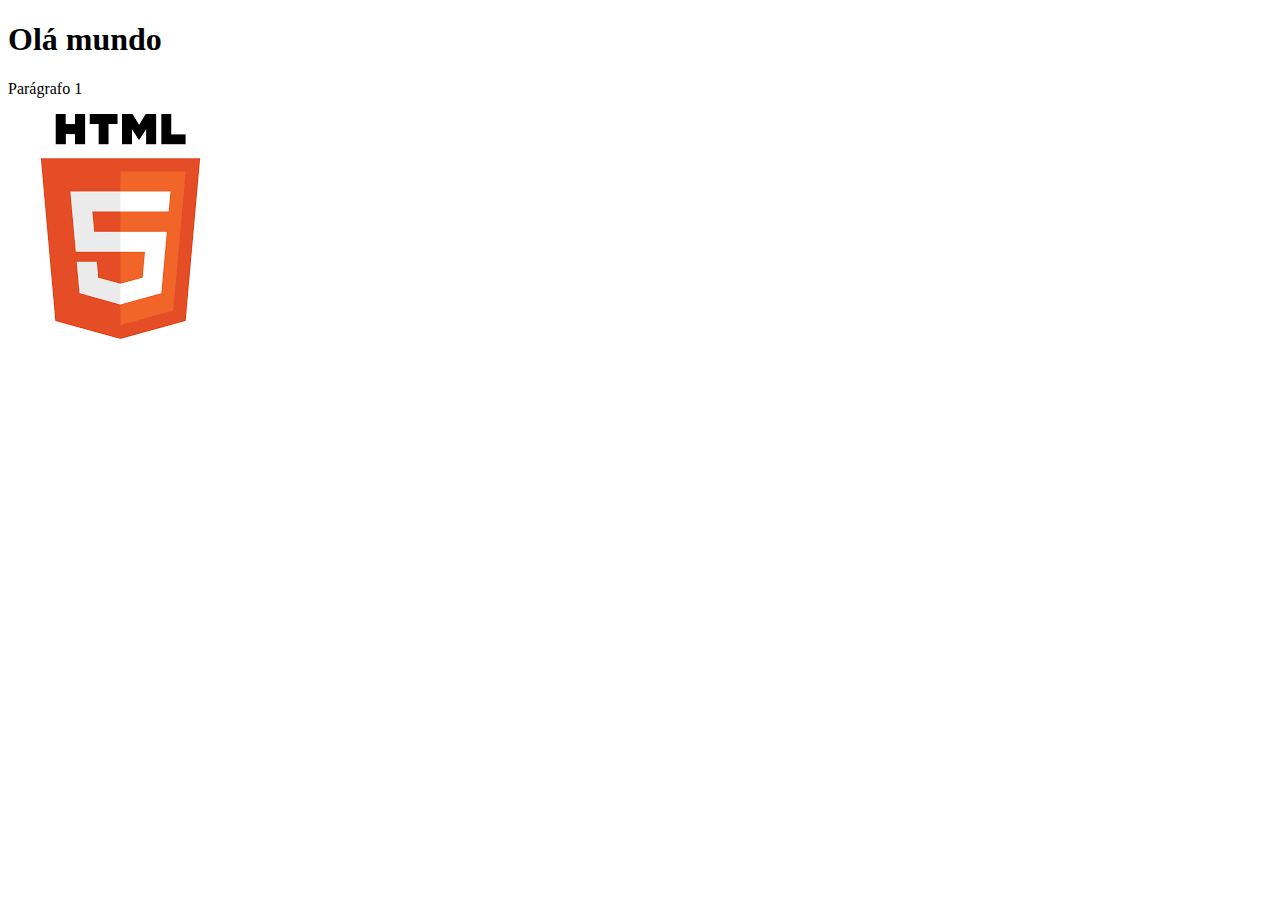
<file: html-css/001/index.html>
<!--estrutura básica do html-->
<!DOCTYPE html> <!--se tirado, ficará em modo quirks-->
<html>
    <head> <!--metatags-->
        <title>Portfólio</title>
    </head>
    <body> <!--local de exibição da página-->
        <h1>Olá mundo</h1>
        <p>Parágrafo 1</p>
        <img src="html-logo-main/html.png" alt="logo do html5">
    </body>
</html>
</file>
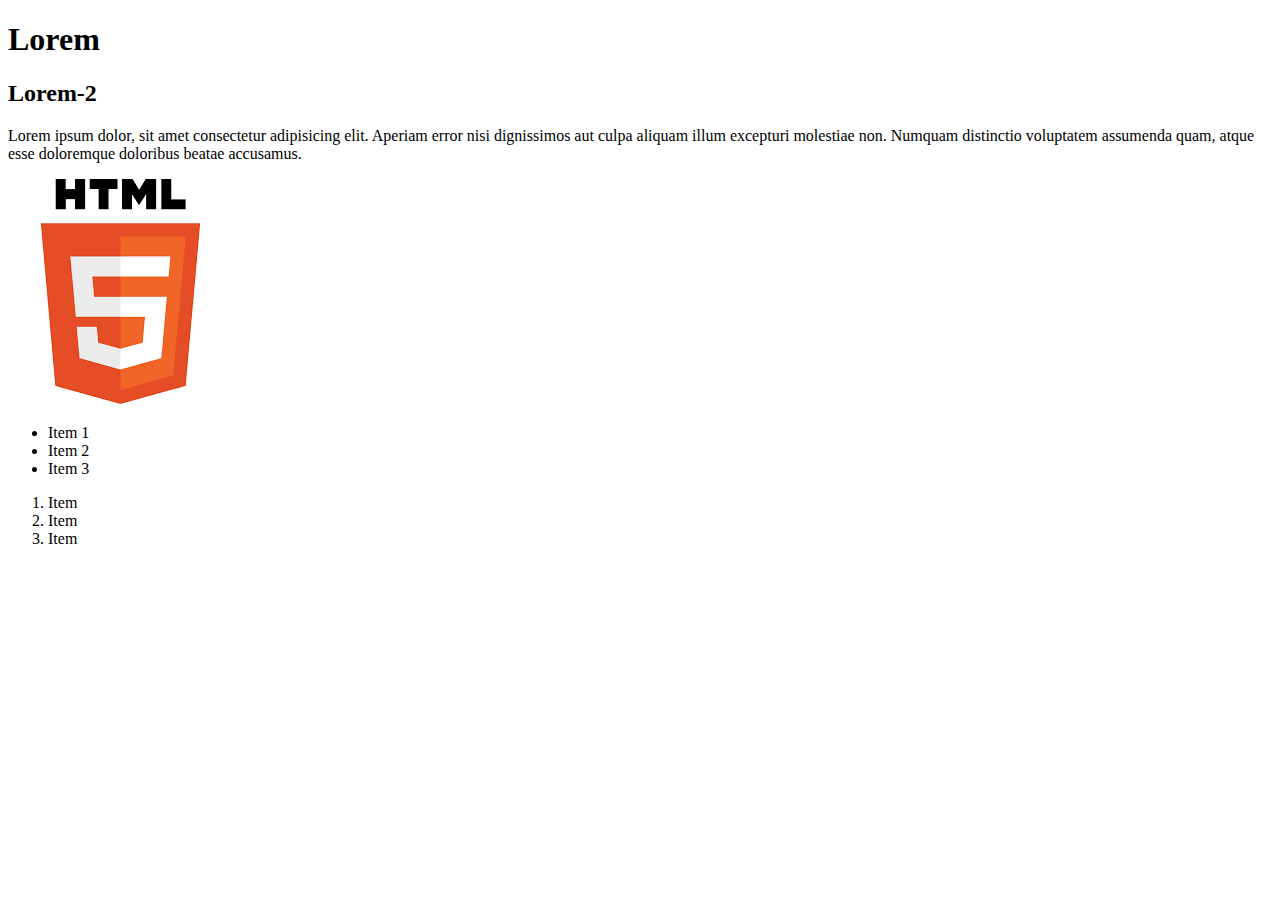
<file: html-css/002/index.html>
<!DOCTYPE html>
<html lang="pt-BR">
    <head>
        <meta charset="UTF-8">
        <title>Página</title>
    </head>
    <body>
        <h1>Lorem</h1>
        <h2>Lorem-2</h2>
        <p>Lorem ipsum dolor, sit amet consectetur adipisicing elit. Aperiam error nisi dignissimos aut culpa aliquam illum excepturi molestiae non. Numquam distinctio voluptatem assumenda quam, atque esse doloremque doloribus beatae accusamus.</p>
        <img src="../001/html-logo-main/html.png" alt="Logo do HTML5">
        <ul>
            <li>Item 1</li>
            <li>Item 2</li>
            <li>Item 3</li>
        </ul>
        <ol>
            <li>Item</li>
            <li>Item</li>
            <li>Item</li>
        </ol>
    </body>
</html>
</file>
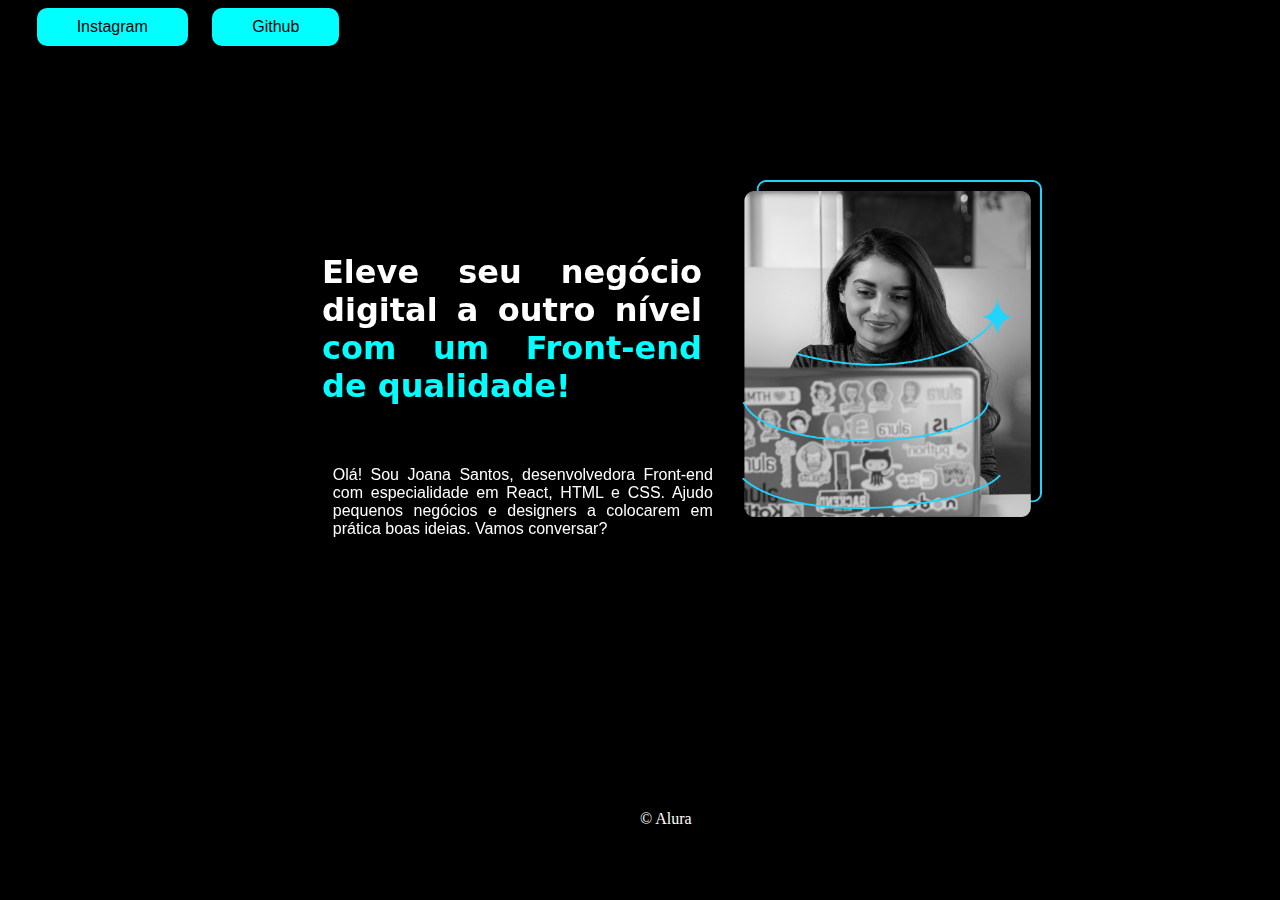
<file: html-css/003/index.html>
<!DOCTYPE html>
<html lang="pt-BR">
<head>
    <meta charset="UTF-8"> <!--formatação dos caracteres-->
    <meta http-equiv="X-UA-Compatible" content="IE=edge"> <!--versão do navegador-->
    <meta name="viewport" content="width=device-width, initial-scale=1.0"> <!--escala da página-->
    <title>Document</title> <!--titulo que fica na parte de cima-->
    <link rel="stylesheet" href="style.css">
</head>
<body>
    <header> <!--é diferente de head!-->
        <h1>Eleve seu negócio digital a outro nível <strong>com um Front-end de qualidade!</strong></h1>
    </header>
    <main> <!--conteudo principal-->
        <p>Olá! Sou Joana Santos, desenvolvedora Front-end com especialidade em React, HTML e CSS. Ajudo pequenos negócios e designers a colocarem em prática boas ideias. Vamos conversar?</p>
        <a href="https://instagram.com">Instagram</a>
        <a href="https://github.com">Github</a>
        <img src="images/Imagem.png" alt="Joana Santos">
    </main>
    <footer><!--rodapé-->
        &copy; Alura
    </footer>
</body>
</html>
</file>
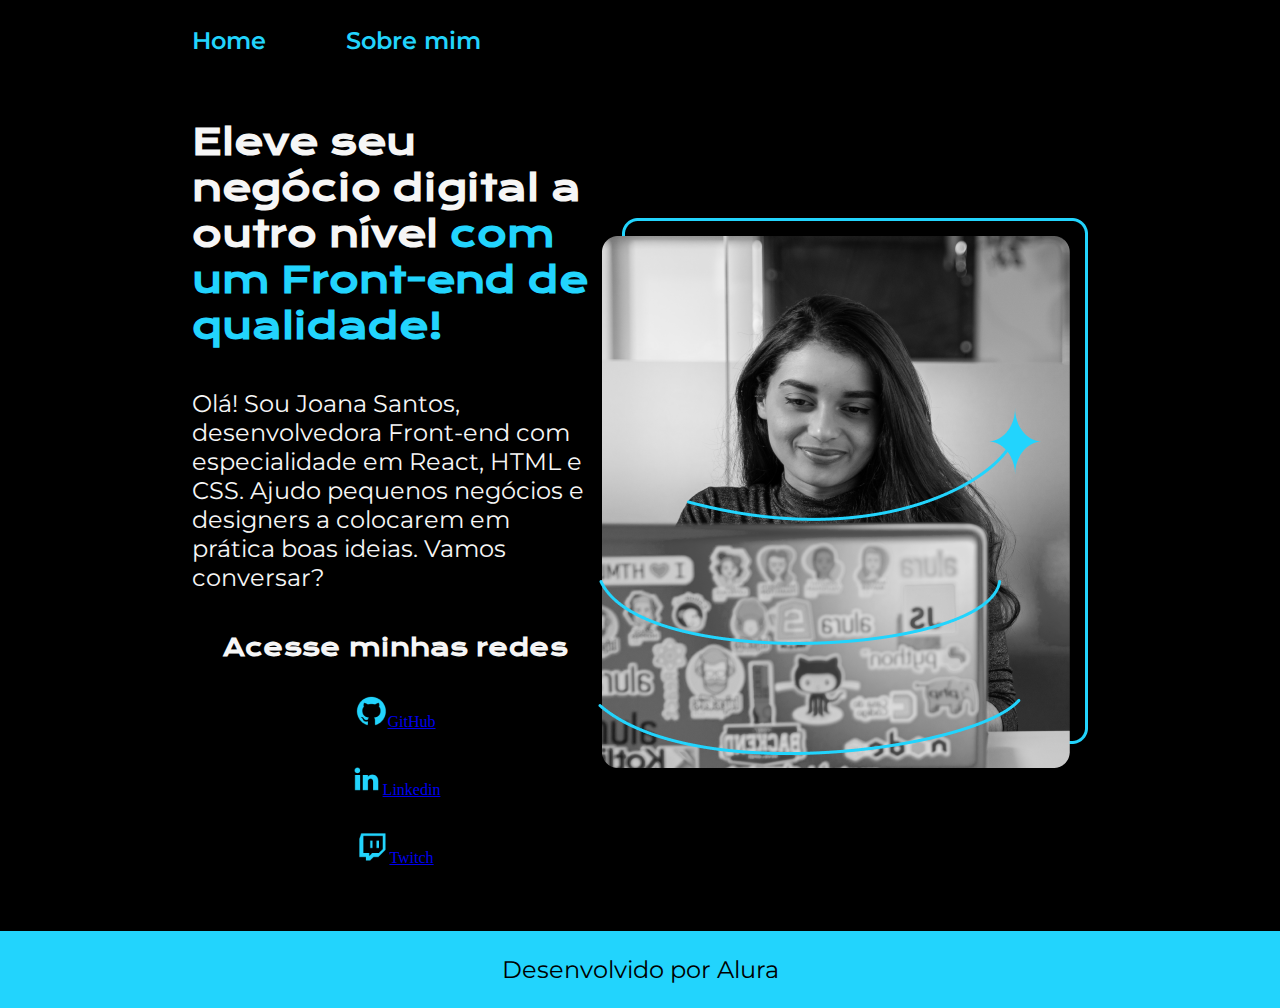
<file: html-css/portifólio-projeto/index.html>
<!DOCTYPE html>
<html lang="pt-br">

<head>
    <meta charset="UTF-8">
    <meta http-equiv="X-UA-Compatible" content="IE=edge">
    <meta name="viewport" content="width=device-width, initial-scale=1.0">
    <title>Portifolio</title>
    <link rel="stylesheet" href="styles/style.css">
</head>
<body>
    <header class="cabecalho">
        <nav class="cabecalho__menu">
            <a class="cabecalho__menu__links" href="index.html">Home</a>
            <a class="cabecalho__menu__links" href="about.html">Sobre mim</a>
        </nav>
    </header>
    <main class="apresentacao">
        <section class="apresentacao__conteudo">
            <h1 class="apresentacao__conteudo__titulo">Eleve seu negócio digital a outro nível<strong 
            class="titulo-destaque"> com um Front-end de qualidade!</strong></h1>
            <p class="apresentacao__conteudo__texto">Olá! Sou Joana Santos, desenvolvedora
            Front-end com especialidade em React, HTML e
            CSS. Ajudo pequenos negócios e designers a
            colocarem em prática boas ideias. Vamos
            conversar?</p>
            <div class="apresentacao__links">
                <h2 class="apresentacao__links__subtitulo">Acesse minhas redes</h2>
                <a class="apresentacao__links__nav" href="#">
                    <img src="icons/assets/github.png">GitHub
                </a>
                <a class="apresentacao__links__nav" href="#">
                    <img src="icons/assets/linkedin.png">Linkedin
                </a>
                <a class="apresentacao__links__nav" href="#">
                    <img src="icons/assets/twitch.png">Twitch
                </a>
            </div>
        </section>
        <img class="apresentacao__imagem" src="images/Imagem.png" alt="Foto da Joana Santos programando">
    </main>
    <footer class="rodape">
        <p>Desenvolvido por Alura</p>
    </footer>
</body>

</html>
</file>
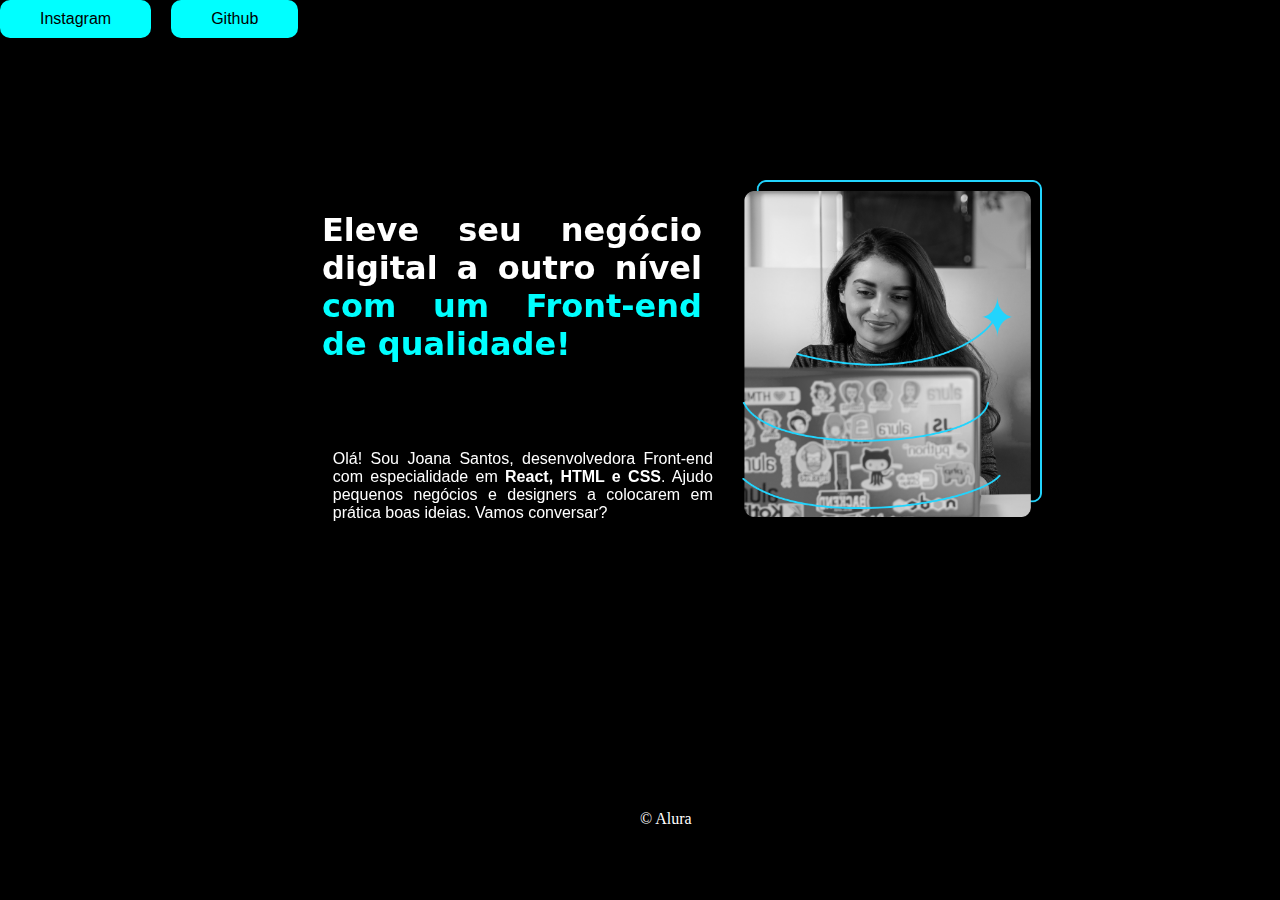
<file: html-css/protifólio-projeto-tentativa/index.html>
<!DOCTYPE html>
<html lang="pt-BR">
<head>
    <meta charset="UTF-8"> <!--formatação dos caracteres-->
    <meta http-equiv="X-UA-Compatible" content="IE=edge"> <!--versão do navegador-->
    <meta name="viewport" content="width=device-width, initial-scale=1.0"> <!--escala da página-->
    <title>Document</title> <!--titulo que fica na parte de cima-->
    <link rel="stylesheet" href="style.css">
</head>
<body>
    <header> <!--é diferente de head!-->
        <h1>Eleve seu negócio digital a outro nível <strong class="texto-destaque">com um Front-end de qualidade!</strong></h1>
    </header>
    <main class="conteiner"> <!--conteudo principal-->
        <p>Olá! Sou Joana Santos, desenvolvedora Front-end com especialidade em <strong>React, HTML e CSS</strong>. Ajudo pequenos negócios e designers a colocarem em prática boas ideias. Vamos conversar?</p>
        <a href="https://instagram.com">Instagram</a>
        <a href="https://github.com">Github</a>
    </main>
        <img src="images/Imagem.png" alt="Joana Santos">
    <footer><!--rodapé-->
        &copy; Alura
    </footer>
</body>
</html>
</file>
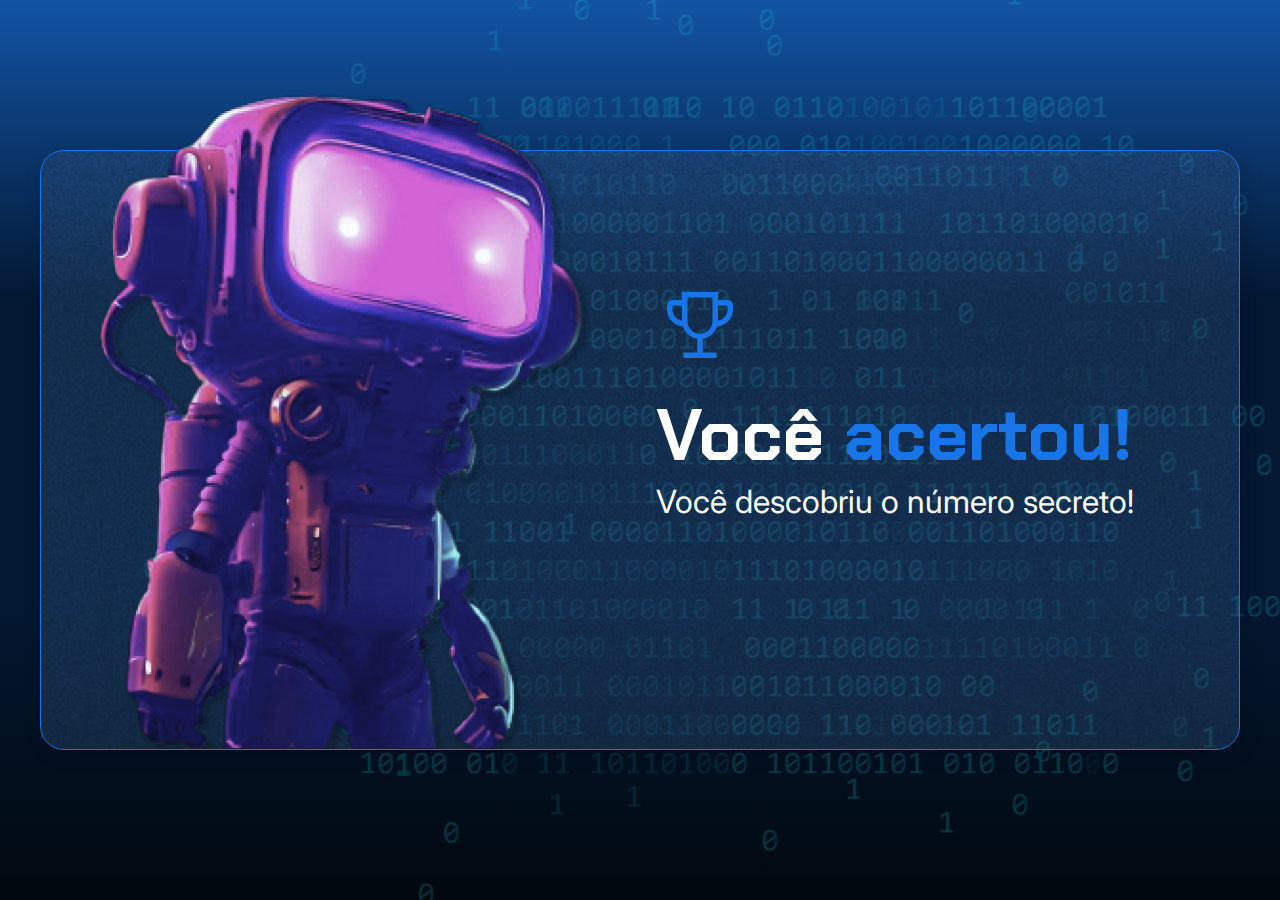
<file: logica-de-programacao/001_logica-js-projeto_inicial/index.html>
<!DOCTYPE html>
<html lang="en">

<head>
    <meta charset="UTF-8">
    <meta name="viewport" content="width=device-width, initial-scale=1.0">
    <link rel="preconnect" href="https://fonts.googleapis.com">
    <link rel="preconnect" href="https://fonts.gstatic.com" crossorigin>
    <link href="https://fonts.googleapis.com/css2?family=Chakra+Petch:wght@700&family=Inter:wght@400;700&display=swap"
        rel="stylesheet">
    <link rel="stylesheet" href="style.css">
    <title>JS Game</title>
</head>

<body>
    <div class="container">
        <div class="container__conteudo">
            <img src="./img/robot.png" alt="robô mergulhador" class="container__imagem-robo" />
            <div class="container__informacoes">
                <img src="./img/trophy.png" alt="ícone de um troféu" />
                 <div class="container__texto">
                    <h1>Você <span class="container__texto-azul">acertou!</span></h1>
                    <h2>Você descobriu o número secreto!</h2>
                </div>
            </div>
        </div>
    </div>
    <script src="app.js" defer></script>
</body>

</html>
</file>
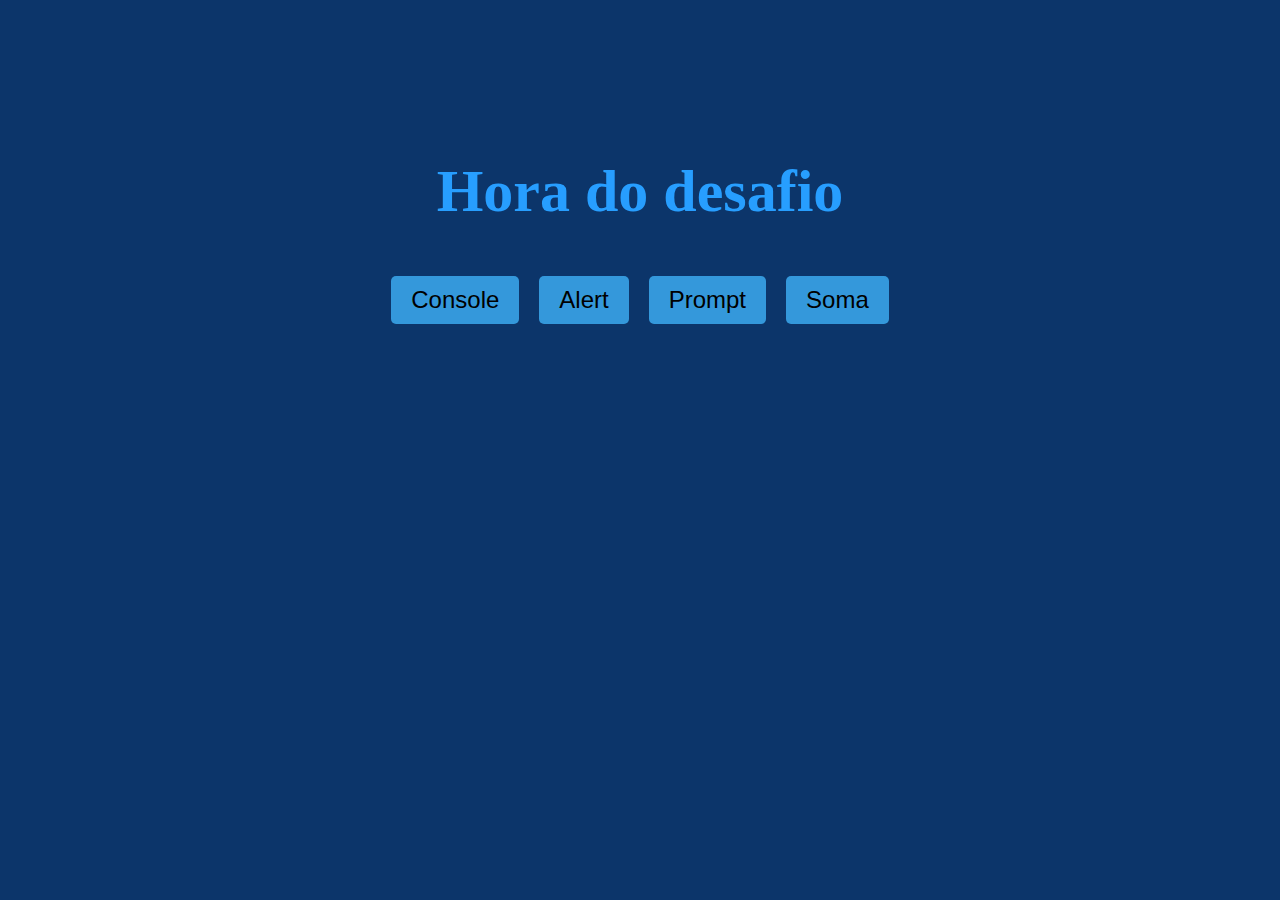
<file: logica-de-programacao/011_js-curso-2-desafio_1/index.html>
<!DOCTYPE html>
<html lang="en">
<head>
    <meta charset="UTF-8">
    <meta name="viewport" content="width=device-width, initial-scale=1.0">
    <link rel="stylesheet" href="style.css">
    <title>Document</title>
</head>
<body>
    <header>
        <h1></h1>
    </header>
    <main class="container">
        <button onclick="back()" class="button">Console</button>
        <button onclick="alerta()" class="button">Alert</button>
        <button onclick="prompt_button()" class="button">Prompt</button>
        <button onclick="soma()" class="button">Soma</button>
    </main>

      <script src="app.js"></script>
</body>
</html>
</file>
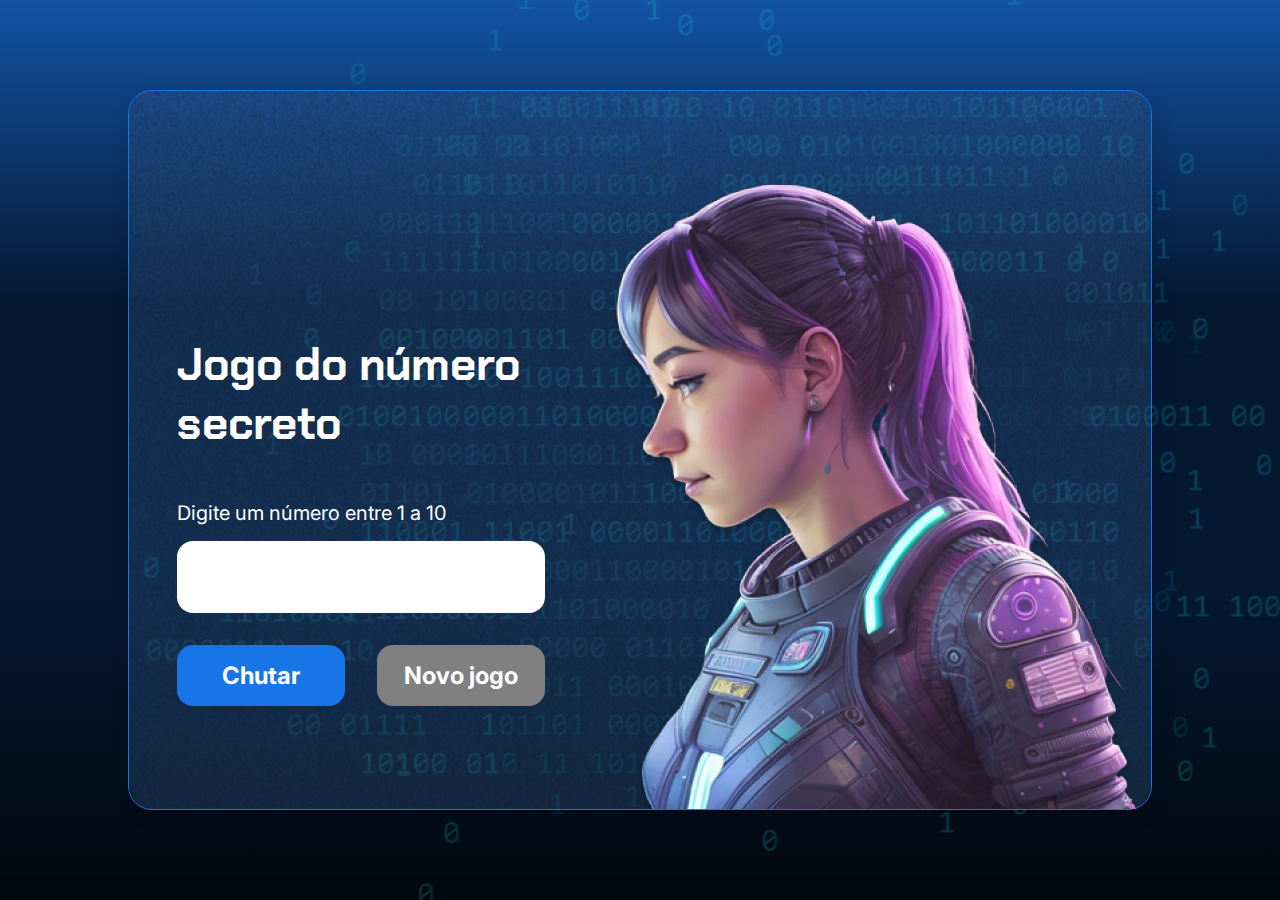
<file: logica-de-programacao/012_js-curso-2-aula_-/index.html>
<!DOCTYPE html>
<html lang="pt-br">

<head>
    <meta charset="UTF-8">
    <meta name="viewport" content="width=device-width, initial-scale=1.0">
    <script src="https://code.responsivevoice.org/responsivevoice.js"></script>
    <link rel="preconnect" href="https://fonts.googleapis.com">
    <link rel="preconnect" href="https://fonts.gstatic.com" crossorigin>
    <link href="https://fonts.googleapis.com/css2?family=Chakra+Petch:wght@700&family=Inter:wght@400;700&display=swap"
        rel="stylesheet">
    <link rel="stylesheet" href="style.css">
    <title>JS Game</title>
</head>

<body>

    <div class="container">
        <div class="container__conteudo">
            <div class="container__informacoes">
                <div class="container__texto">
                    <h1></h1>
                    <p class="texto__paragrafo"></p>
                </div>
                <input type="number" min="1" max="10" class="container__input">
                <div class="chute container__botoes">
                    <button onclick="verificarChute()" class="container__botao">Chutar</button>
                    <button onclick="" id="reiniciar" class="container__botao" disabled>Novo jogo</button>
                </div>
            </div>
            <img src="./img/ia.png" alt="Uma pessoa olhando para a esquerda" class="container__imagem-pessoa" />
        </div>
    </div>




    <script src="app.js" defer></script>
</body>

</html>
</file>
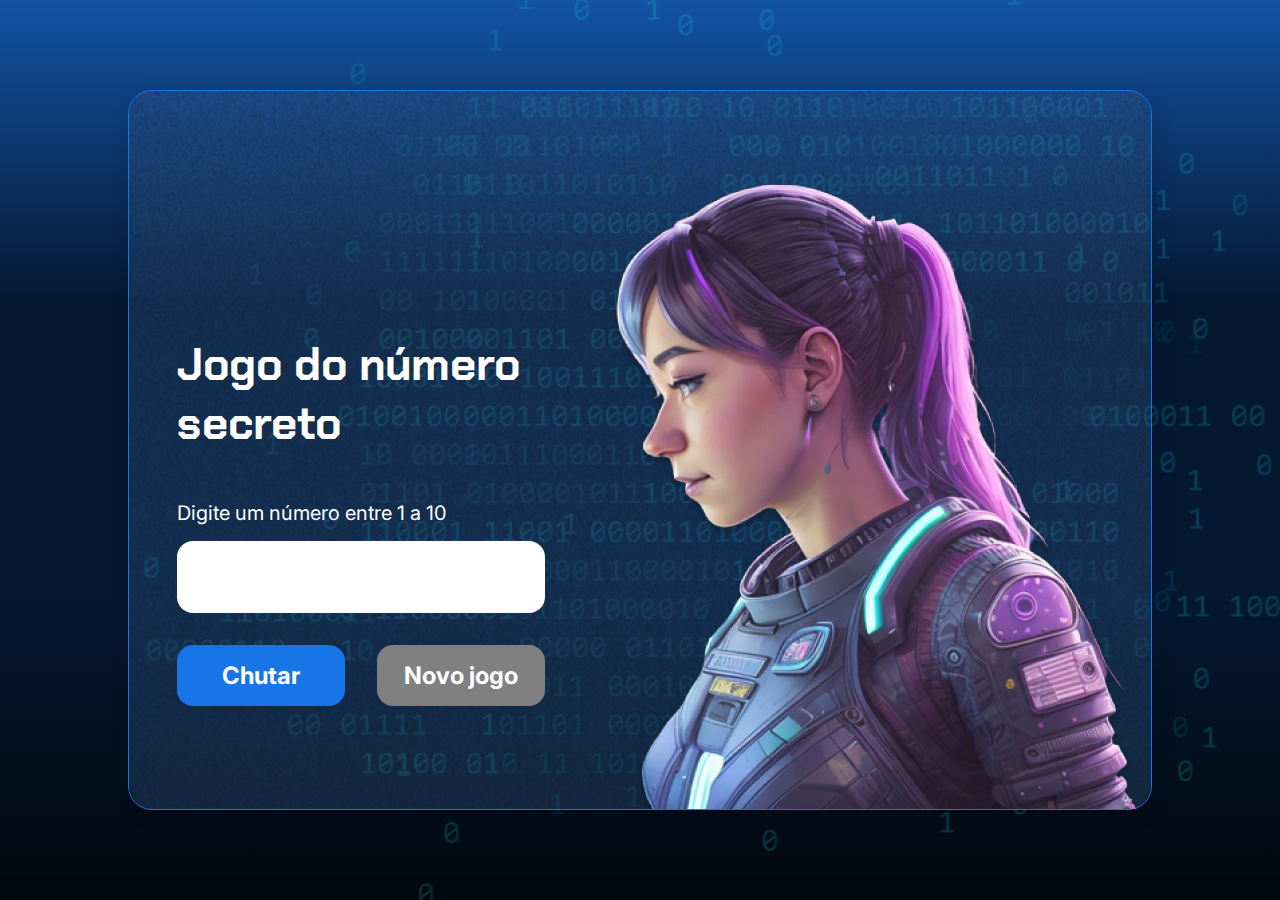
<file: logica-de-programacao/014_js-curso-2-aula_-/index.html>
<!DOCTYPE html>
<html lang="pt-br">

<head>
    <meta charset="UTF-8">
    <meta name="viewport" content="width=device-width, initial-scale=1.0">
    <script src="https://code.responsivevoice.org/responsivevoice.js"></script>
    <link rel="preconnect" href="https://fonts.googleapis.com">
    <link rel="preconnect" href="https://fonts.gstatic.com" crossorigin>
    <link href="https://fonts.googleapis.com/css2?family=Chakra+Petch:wght@700&family=Inter:wght@400;700&display=swap"
        rel="stylesheet">
    <link rel="stylesheet" href="style.css">
    <title>JS Game</title>
</head>

<body>

    <div class="container">
        <div class="container__conteudo">
            <div class="container__informacoes">
                <div class="container__texto">
                    <h1></h1>
                    <p class="texto__paragrafo"></p>
                </div>
                <input type="number" min="1" max="10" class="container__input">
                <div class="chute container__botoes">
                    <button onclick="verificarChute()" class="container__botao">Chutar</button>
                    <button onclick="reiniciarJogo()" id="reiniciar" class="container__botao" disabled>Novo jogo</button>
                </div>
            </div>
            <img src="./img/ia.png" alt="Uma pessoa olhando para a esquerda" class="container__imagem-pessoa" />
        </div>
    </div>




    <script src="app.js" defer></script>
</body>

</html>
</file>
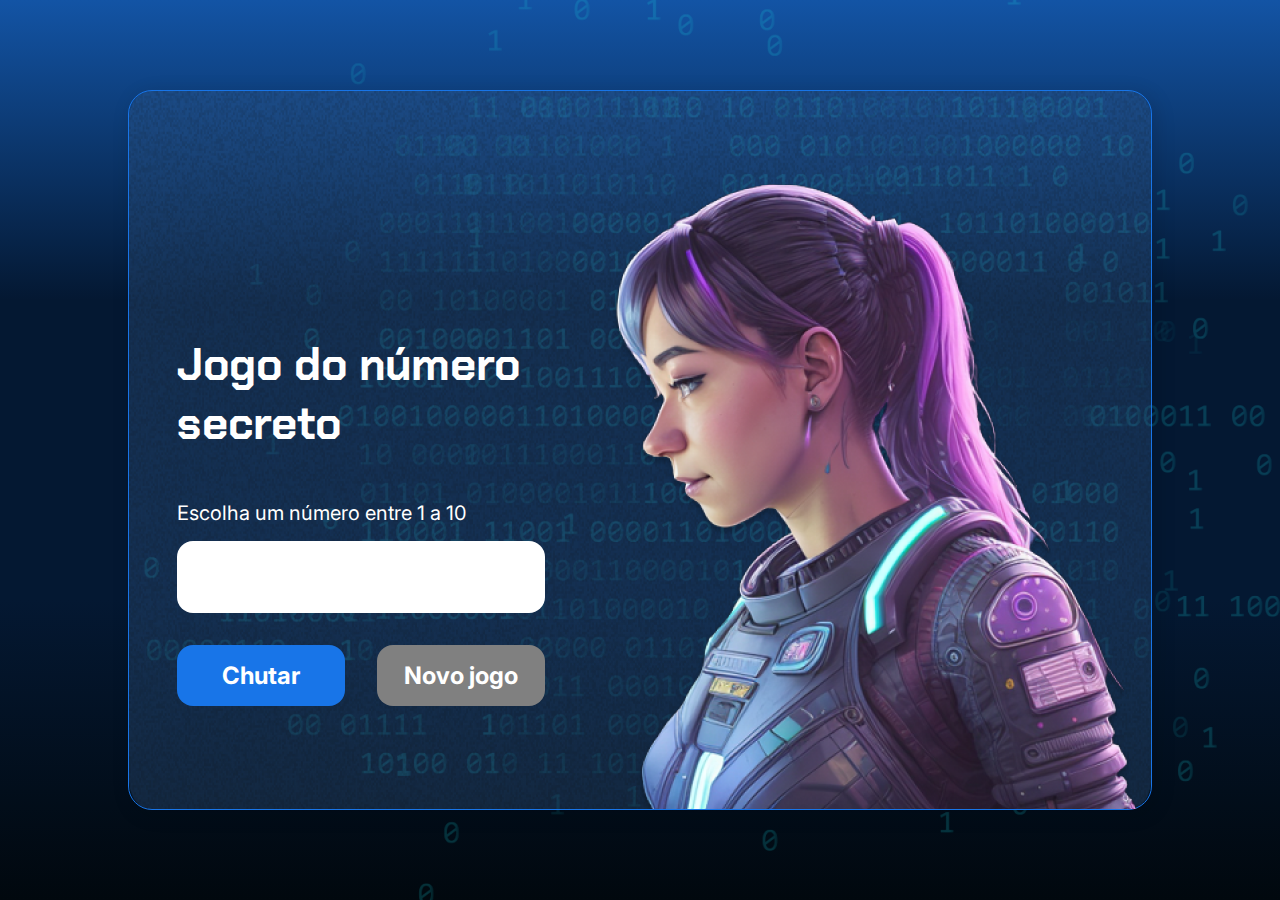
<file: logica-de-programacao/projeto_final/index.html>
<!DOCTYPE html>
<html lang="pt-br">

<head>
    <meta charset="UTF-8">
    <meta name="viewport" content="width=device-width, initial-scale=1.0">
    <script src="https://code.responsivevoice.org/responsivevoice.js"></script>
    <link rel="preconnect" href="https://fonts.googleapis.com">
    <link rel="preconnect" href="https://fonts.gstatic.com" crossorigin>
    <link href="https://fonts.googleapis.com/css2?family=Chakra+Petch:wght@700&family=Inter:wght@400;700&display=swap"
        rel="stylesheet">
    <link rel="stylesheet" href="style.css">
    <title>JS Game</title>
</head>

<body>

    <div class="container">
        <div class="container__conteudo">
            <div class="container__informacoes">
                <div class="container__texto">
                    <h1>Adivinhe o <span class="container__texto-azul">numero secreto</span></h1>
                    <p class="texto__paragrafo">Escolha um número entre 1 a 10</p>
                </div>
                <input type="number" min="1" max="10" class="container__input">
                <div class="chute container__botoes">
                    <button onclick="verificarChute()" class="container__botao">Chutar</button>
                    <button onclick="reiniciarJogo()" id="reiniciar" class="container__botao" disabled>Novo jogo</button>
                </div>
            </div>
            <img src="./img/ia.png" alt="Uma pessoa olhando para a esquerda" class="container__imagem-pessoa" />
        </div>
    </div>




    <script src="app.js" defer></script>
</body>

</html>
</file>
<file: html-css/003/style.css>
html, body{
    background-color: black;
    color: white;
    
}

header{
    font-family: system-ui, -apple-system, BlinkMacSystemFont, 'Segoe UI', Roboto, Oxygen, Ubuntu, Cantarell, 'Open Sans', 'Helvetica Neue', sans-serif;
    display: block;
    position: fixed;
    top: 15%;
    left: 40%;

    transform: translate(-50%, 50%);


    width: 380px;
    text-align: justify;
}

strong{
    color: aqua;
}

p{
    display: block;
    position: fixed;
    top: 50%;
    left: 26%;

    width: 380px;
    text-align: justify;
}

main{
    font-family: Arial, Helvetica, sans-serif;
    text-align: center;
    width: 380px;

}

a{
    font-family: Arial, Helvetica, sans-serif;
    background-color: aqua;
    color: black;
    text-decoration: none;

    display: inline-block;
    position: relative;
    
    

    padding: 10px 40px 10px 40px;
    border-radius: 10px;
    margin-right: 20px;
}

img{
    display: block;
    
    position: absolute;
    left: 58%;
    top: 20%;
    width: 300px;

}

footer{
    display: block;
    position: absolute;

    top: 90%;
    left: 50%;
}
</file>
<file: html-css/portifólio-projeto/styles/style.css>
@import url('https://fonts.googleapis.com/css2?family=Krona+One&family=Montserrat:wght@400;600&display=swap');

*{
    margin: 0;
    padding: 0;
}
/* essa pseudoclasse, refere em todo o documento html */
:root {
    --cor-primaria: #000000;
    --cor-secundaria: #F6F6F6;
    --cor-terciaria: #22D4FD;
    --cor-quartenaria: #272727;
}

body{
    /* height: 100vh; */

    box-sizing: border-box;
    background-color: var(--cor-primaria);
    color: var(--cor-secundaria);
}

.cabecalho{
    padding: 2% 0% 0% 15%;
}

.cabecalho__menu{
    display: flex;
    gap: 80px;
}

.cabecalho__menu__links{
    font-family: 'Montserrat', sans-serif;
    font-size: 24px;
    font-weight: 600;
    color: var(--cor-terciaria);
    text-decoration: none;
}

.apresentacao{
    /* margin: 10%; */
    padding: 5% 15%;
    display: flex;
    align-items: center;
    justify-content: space-between; 
}
.apresentacao__conteudo{ 
    width: 615px; /*delimita o conteúdo principal sem a imagem*/
    display: flex;
    flex-direction: column; 
    gap: 40px;
}

.apresentacao__conteudo__titulo{
    font-size: 36px;
    font-family: 'Krona One', sans-serif;
}

.titulo-destaque{
    color: var(--cor-terciaria);
}

.apresentacao__conteudo__texto{
    font-size: 24px;
    font-family: 'Montserrat', sans-serif;
}

.apresentacao__links{
    display: flex;
    flex-direction: column;
    align-items: center;
    justify-content: space-between;
    gap: 32px;
}
.apresentacao__links__subtitulo{
    font-family: 'Krona One', sans-serif;
    font-size: 24px;
}

.apresentacao__links__link{
    /* background-color: #22D4FD; */
    display: flex;
    justify-content: center;
    gap: 16px;
    border: 2px solid var(--cor-terciaria);
    width: 378px;
    text-align: center;
    text-decoration: none;
    padding: 21.5px 0;
    border-radius: 8px;
    font-family: 'Montserrat', sans-serif;
    font-size: 24px;
    font-weight: 600;
    color: var(--cor-secundaria);
}

.apresentacao__links__link:hover{
    cursor: pointer;
    background-color: var(--cor-quartenaria);
    padding: 3%;
    transition: 0.5s;
}

.rodape{
    background-color: var(--cor-terciaria);
    color: var(--cor-primaria);
    text-align: center;
    font-family: 'Montserrat', sans-serif;
    font-weight: 400;
    padding: 24px;
    font-size: 24px;
}
</file>
<file: html-css/protifólio-projeto-tentativa/style.css>
/*tag{
    propriedades: parâmetros
}

*/

/*seletor universal*/
*{
    margin: 0;
    padding: 0;
}

html, body{
    height: 100vh;
    box-sizing: border-box;
    background-color: black;
    color: white;
    
}

header{
    font-family: system-ui, -apple-system, BlinkMacSystemFont, 'Segoe UI', Roboto, Oxygen, Ubuntu, Cantarell, 'Open Sans', 'Helvetica Neue', sans-serif;
    display: block;
    position: fixed;
    top: 15%;
    left: 40%;

    transform: translate(-50%, 50%);


    width: 380px;
    text-align: justify;
}

/*class no css, serve para agrupar vários tipos independente da tag*/
.texto-destaque{
    color: aqua;
}

p{
    display: block;
    position: fixed;
    top: 50%;
    left: 26%;

    width: 380px;
    text-align: justify;
}

main.conteiner{
    display: flex; /*alinha as childs em ordem*/
    align-items: center; 
    font-family: Arial, Helvetica, sans-serif;
    text-align: center;
    width: 380px;

}

a{
    font-family: Arial, Helvetica, sans-serif;
    background-color: aqua;
    color: black;
    text-decoration: none;

    display: inline-block;
    position: relative;
    
    

    padding: 10px 40px 10px 40px;
    border-radius: 10px;
    margin-right: 20px;
}

img{
    display: block;
    
    position: absolute;
    left: 58%;
    top: 20%;
    width: 300px;

}

footer{
    display: block;
    position: absolute;

    top: 90%;
    left: 50%;
}
</file>
<file: logica-de-programacao/001_logica-js-projeto_inicial/style.css>
* {
    box-sizing: border-box;
    margin: 0;
    padding: 0;
    color: white;
}

body {
    background: linear-gradient(#1354A5 0%, #041832 33.33%, #041832 66.67%, #01080E 100%);
    height: 100vh;
    display: flex;
    align-items: center;
    justify-content: center;
}


body::before{
    background-image: url("img/code.png");
    background-repeat: no-repeat;
    background-position: right;
    content: "";
    display: block;
    position: absolute;
    width: 100%;
    height: 100%;
    opacity: 0.4;
}

.container {
    width: 1200px;
    height: 600px;
    display: flex;
    align-items: center;
    justify-content: space-between;
    border-radius: 24px;
    border: 1px solid #1875E8;
    box-shadow: 4px 4px 20px 0px rgba(1, 8, 14, 0.15);
    background-image: url("img/Ruido.png");
    background-size: 100% 100%;
    position: relative;
}

.container__conteudo {
    display: flex;
    align-items: center;
    position: absolute;
    bottom: 0;
}

.container__informacoes {
    flex: 1;
    padding: 20px;
}

.container__botao {
    border-radius: 16px;
    background: #1875E8;
    padding: 16px 24px;
    width: 100%;
    font-size: 24px;
    font-weight: 700;
    border: none;
    margin-top: 16px;
}

.container__texto {
    margin: 16px 0 16px 0;
}

.container__texto-azul {
    color: #1875E8;
}

h1 {
    font-family: 'Chakra Petch', sans-serif;
    font-size: 72px;
}

h2,
p,
button {
    font-family: 'Inter', sans-serif;
}

h2 {
    font-size: 32px;
    font-weight: 400;
}
</file>
<file: logica-de-programacao/011_js-curso-2-desafio_1/style.css>
header {
  text-align: center;
  font-size: 30px;
  color: #279EFF;
}

main, html {
  margin: 0;
  padding: 0;
  height: 50%;
  display: flex;
  justify-content: center;
  align-items: center;
  background-color: #0C356A;
}

.container {
  text-align: center;
  color: #279EFF;
}

.button {
  padding: 10px 20px;
  margin: 10px;
  font-size: 24px;
  border: none;
  background-color: #3498db;
  cursor: pointer;
  border-radius: 5px;
}

.button:hover {
  background-color: #2980b9;
}
</file>
<file: logica-de-programacao/012_js-curso-2-aula_-/style.css>
* {
    box-sizing: border-box;
    margin: 0;
    padding: 0;
    color: white;
}

body {
    background: linear-gradient(#1354A5 0%, #041832 33.33%, #041832 66.67%, #01080E 100%);
    height: 100vh;
    display: flex;
    align-items: center;
    justify-content: center;
}


body::before {
    background-image: url("img/code.png");
    background-repeat: no-repeat;
    background-position: right;
    content: "";
    display: block;
    position: absolute;
    width: 100%;
    height: 100%;
    opacity: 0.4;
}

.container {
    width: 80%;
    height: 80%;
    display: flex;
    align-items: center;
    justify-content: space-between;
    border-radius: 24px;
    border: 1px solid #1875E8;
    box-shadow: 4px 4px 20px 0px rgba(1, 8, 14, 0.15);
    background-image: url("img/Ruido.png");
    background-size: 100% 100%;
    position: relative;
}


.container__conteudo {
    display: flex;
    align-items: center;
    position: absolute;
    bottom: 0;
}

.container__informacoes {
    flex: 1;
    padding: 3rem;
}

.container__botao {
    border-radius: 16px;
    background: #1875E8;
    padding: 16px 24px;
    width: 100%;
    font-size: 24px;
    font-weight: 700;
    border: none;
    margin-top: 2rem;
}

.container__texto {
    margin: 16px 0 16px 0;
}

.container__texto-azul {
    color: #1875E8;
}

.container__input {
    width: 100%;
    height: 72px;
    border-radius: 16px;
    background-color: #FFF;
    border: none;
    color: #1875E8;
    padding: 2rem;
    font-size: 24px;
    font-weight: 700;
    font-family: 'Inter', sans-serif;
}

.container__botoes {
    display: flex;
    gap: 2em;
}

h1 {
    font-family: 'Chakra Petch', sans-serif;
    font-size: 45px;
    padding-top: 2rem;
    padding-bottom: 3rem;
}

p,
button {
    font-family: 'Inter', sans-serif;
}

.texto__paragrafo {
    font-size: 20px;
    font-weight: 400;
}

button:disabled {
    background-color: gray;
}

@media screen and (max-width: 1250px) {

    h1 {
        font-size: 50px;
    }

    .container__botao {
        font-size: 16px;
    }


    .texto__paragrafo {
        font-size: 24px;
    }

    .container__imagem-pessoa {
        display: none;
    }

    .container__conteudo {
        display: block;
        position: inherit;
    }

    .container__informacoes {
        padding: 1rem
    }
}
</file>
<file: logica-de-programacao/014_js-curso-2-aula_-/style.css>
* {
    box-sizing: border-box;
    margin: 0;
    padding: 0;
    color: white;
}

body {
    background: linear-gradient(#1354A5 0%, #041832 33.33%, #041832 66.67%, #01080E 100%);
    height: 100vh;
    display: flex;
    align-items: center;
    justify-content: center;
}


body::before {
    background-image: url("img/code.png");
    background-repeat: no-repeat;
    background-position: right;
    content: "";
    display: block;
    position: absolute;
    width: 100%;
    height: 100%;
    opacity: 0.4;
}

.container {
    width: 80%;
    height: 80%;
    display: flex;
    align-items: center;
    justify-content: space-between;
    border-radius: 24px;
    border: 1px solid #1875E8;
    box-shadow: 4px 4px 20px 0px rgba(1, 8, 14, 0.15);
    background-image: url("img/Ruido.png");
    background-size: 100% 100%;
    position: relative;
}


.container__conteudo {
    display: flex;
    align-items: center;
    position: absolute;
    bottom: 0;
}

.container__informacoes {
    flex: 1;
    padding: 3rem;
}

.container__botao {
    border-radius: 16px;
    background: #1875E8;
    padding: 16px 24px;
    width: 100%;
    font-size: 24px;
    font-weight: 700;
    border: none;
    margin-top: 2rem;
}

.container__texto {
    margin: 16px 0 16px 0;
}

.container__texto-azul {
    color: #1875E8;
}

.container__input {
    width: 100%;
    height: 72px;
    border-radius: 16px;
    background-color: #FFF;
    border: none;
    color: #1875E8;
    padding: 2rem;
    font-size: 24px;
    font-weight: 700;
    font-family: 'Inter', sans-serif;
}

.container__botoes {
    display: flex;
    gap: 2em;
}

h1 {
    font-family: 'Chakra Petch', sans-serif;
    font-size: 45px;
    padding-top: 2rem;
    padding-bottom: 3rem;
}

p,
button {
    font-family: 'Inter', sans-serif;
}

.texto__paragrafo {
    font-size: 20px;
    font-weight: 400;
}

button:disabled {
    background-color: gray;
}

@media screen and (max-width: 1250px) {

    h1 {
        font-size: 50px;
    }

    .container__botao {
        font-size: 16px;
    }


    .texto__paragrafo {
        font-size: 24px;
    }

    .container__imagem-pessoa {
        display: none;
    }

    .container__conteudo {
        display: block;
        position: inherit;
    }

    .container__informacoes {
        padding: 1rem
    }
}
</file>
<file: logica-de-programacao/projeto_final/style.css>
* {
    box-sizing: border-box;
    margin: 0;
    padding: 0;
    color: white;
}

body {
    background: linear-gradient(#1354A5 0%, #041832 33.33%, #041832 66.67%, #01080E 100%);
    height: 100vh;
    display: flex;
    align-items: center;
    justify-content: center;
}


body::before {
    background-image: url("img/code.png");
    background-repeat: no-repeat;
    background-position: right;
    content: "";
    display: block;
    position: absolute;
    width: 100%;
    height: 100%;
    opacity: 0.4;
}

.container {
    width: 80%;
    height: 80%;
    display: flex;
    align-items: center;
    justify-content: space-between;
    border-radius: 24px;
    border: 1px solid #1875E8;
    box-shadow: 4px 4px 20px 0px rgba(1, 8, 14, 0.15);
    background-image: url("img/Ruido.png");
    background-size: 100% 100%;
    position: relative;
}


.container__conteudo {
    display: flex;
    align-items: center;
    position: absolute;
    bottom: 0;
}

.container__informacoes {
    flex: 1;
    padding: 3rem;
}

.container__botao {
    border-radius: 16px;
    background: #1875E8;
    padding: 16px 24px;
    width: 100%;
    font-size: 24px;
    font-weight: 700;
    border: none;
    margin-top: 2rem;
}

.container__texto {
    margin: 16px 0 16px 0;
}

.container__texto-azul {
    color: #1875E8;
}

.container__input {
    width: 100%;
    height: 72px;
    border-radius: 16px;
    background-color: #FFF;
    border: none;
    color: #1875E8;
    padding: 2rem;
    font-size: 24px;
    font-weight: 700;
    font-family: 'Inter', sans-serif;
}

.container__botoes {
    display: flex;
    gap: 2em;
}

h1 {
    font-family: 'Chakra Petch', sans-serif;
    font-size: 45px;
    padding-top: 2rem;
    padding-bottom: 3rem;
}

p,
button {
    font-family: 'Inter', sans-serif;
}

.texto__paragrafo {
    font-size: 20px;
    font-weight: 400;
}

button:disabled {
    background-color: gray;
}

@media screen and (max-width: 1250px) {

    h1 {
        font-size: 50px;
    }

    .container__botao {
        font-size: 16px;
    }


    .texto__paragrafo {
        font-size: 24px;
    }

    .container__imagem-pessoa {
        display: none;
    }

    .container__conteudo {
        display: block;
        position: inherit;
    }

    .container__informacoes {
        padding: 1rem
    }
}
</file>
